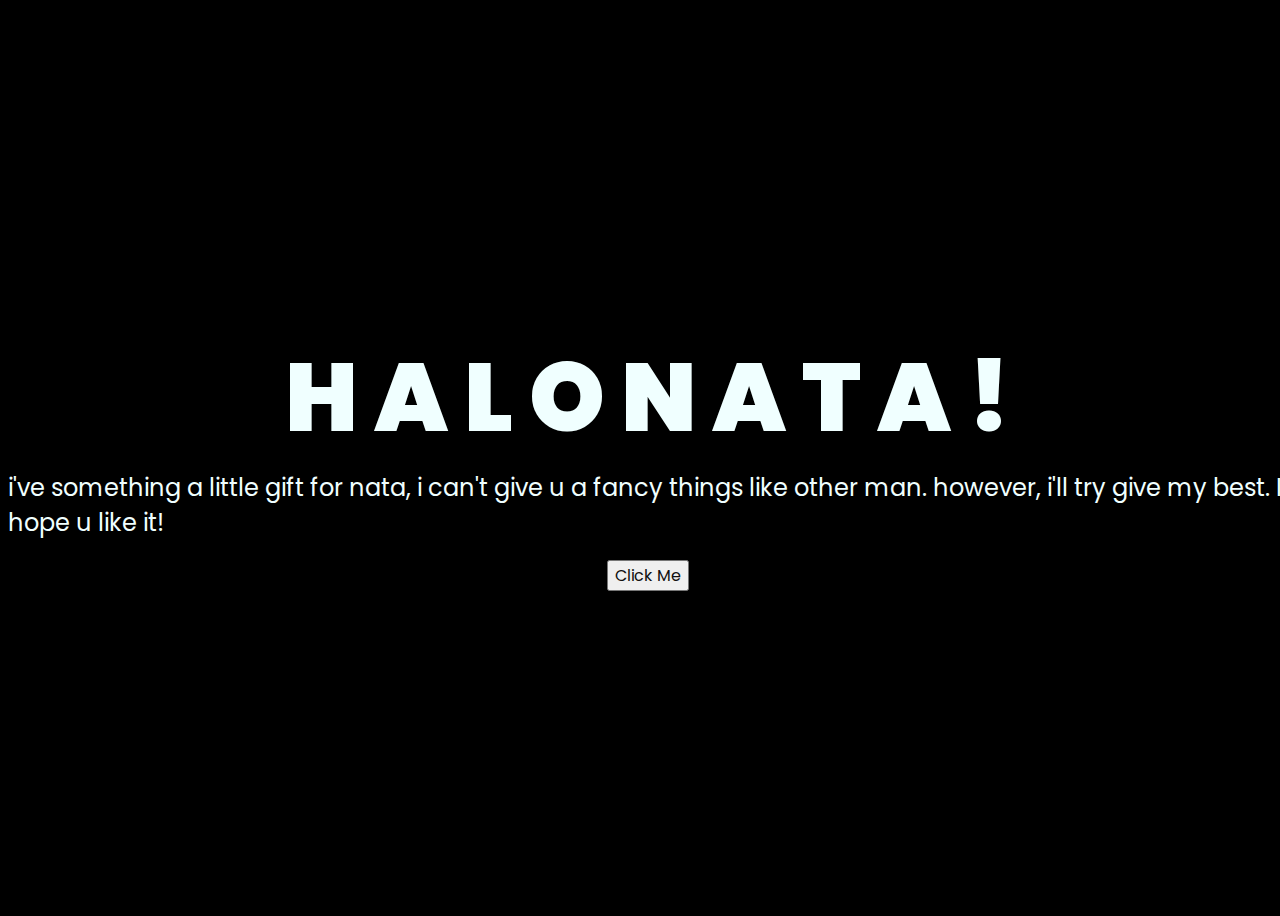
<file: index.html>
<!DOCTYPE html>
<html lang="en">
<head>
    <meta charset="UTF-8">
    <meta http-equiv="X-UA-Compatible" content="IE=edge">
    <meta name="viewport" content="width=device-width, initial-scale=1.0">
    <link rel="stylesheet" href="css/style.css">
    <link rel="icon" href="img/flowers.png" type="image/x-icon">
    <title>Flowers</title>
</head>
<body>
    <div class="greetings">
    <!-- silahkan menambah kata sesuai keinginan dengan <span>text...</span -->
        <span>H</span>
        <span>A</span>
        <span>L</span>
        <span>O</span>
        <span> </span>
        <span>N</span>
        <span>A</span>
        <span>T</span>
        <span>A</span>
        <span>!</span>
    </div>
    <div class="description">
        <span>i've something a little gift for nata, i can't give u a fancy things like other man. however, i'll try give my best. I hope u like it! </span>
    </div>
    <div class="button">
        <button>
            <a href="flower.html">Click Me</a>
        </button>
        
    </div>
</body>
</html>
</file>
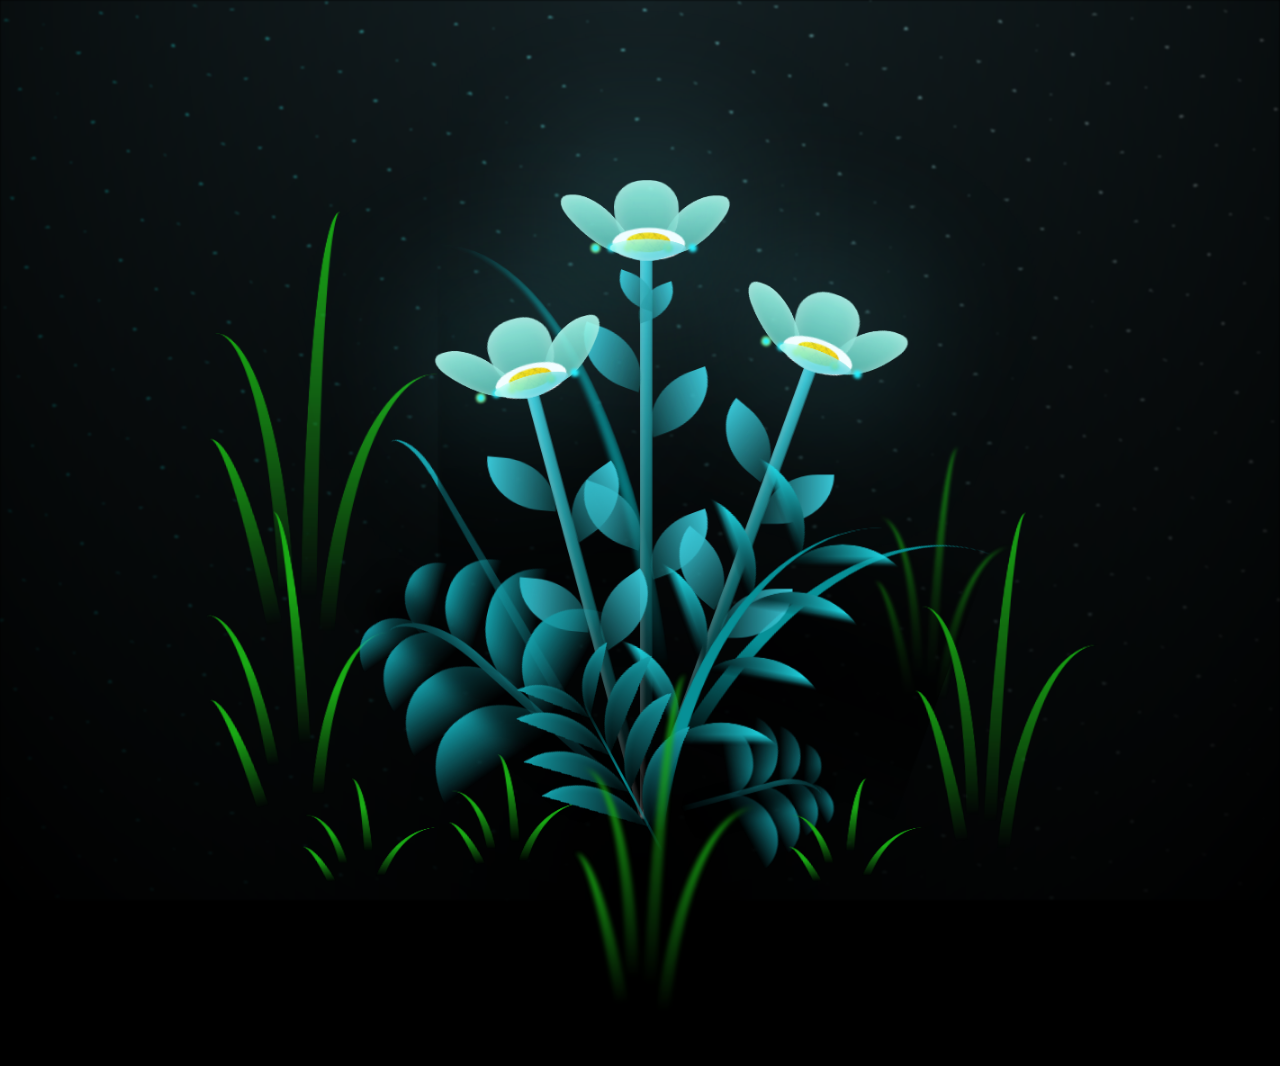
<file: flower.html>
<!DOCTYPE html>
<html lang="en">
<head>
    <meta charset="UTF-8">
    <meta http-equiv="X-UA-Compatible" content="IE=edge">
    <meta name="viewport" content="width=device-width, initial-scale=1.0">
    <link rel="stylesheet" href="css/main.css">
    <link rel="icon" href="img/flowers.png" type="image/x-icon">
    <title>flowers</title>
</head>
<body class="container" stye="background" url:(black.jpg); background-size : fixed;>
  <!-- Pembuat code: https://codepen.io/mdusmanansari/pen/BamepLe -->
   <div>
    <audio autoplay>
        <source src="love.mp3" type="audio/mp3"
            </audio>
    </div>
    <div class="night"></div>
    <div class="flowers">
      <div class="flower flower--1">
        <div class="flower__leafs flower__leafs--1">
          <div class="flower__leaf flower__leaf--1"></div>
          <div class="flower__leaf flower__leaf--2"></div>
          <div class="flower__leaf flower__leaf--3"></div>
          <div class="flower__leaf flower__leaf--4"></div>
          <div class="flower__white-circle"></div>
  
          <div class="flower__light flower__light--1"></div>
          <div class="flower__light flower__light--2"></div>
          <div class="flower__light flower__light--3"></div>
          <div class="flower__light flower__light--4"></div>
          <div class="flower__light flower__light--5"></div>
          <div class="flower__light flower__light--6"></div>
          <div class="flower__light flower__light--7"></div>
          <div class="flower__light flower__light--8"></div>
  
        </div>
        <div class="flower__line">
          <div class="flower__line__leaf flower__line__leaf--1"></div>
          <div class="flower__line__leaf flower__line__leaf--2"></div>
          <div class="flower__line__leaf flower__line__leaf--3"></div>
          <div class="flower__line__leaf flower__line__leaf--4"></div>
          <div class="flower__line__leaf flower__line__leaf--5"></div>
          <div class="flower__line__leaf flower__line__leaf--6"></div>
        </div>
      </div>
  
      <div class="flower flower--2">
        <div class="flower__leafs flower__leafs--2">
          <div class="flower__leaf flower__leaf--1"></div>
          <div class="flower__leaf flower__leaf--2"></div>
          <div class="flower__leaf flower__leaf--3"></div>
          <div class="flower__leaf flower__leaf--4"></div>
          <div class="flower__white-circle"></div>
  
          <div class="flower__light flower__light--1"></div>
          <div class="flower__light flower__light--2"></div>
          <div class="flower__light flower__light--3"></div>
          <div class="flower__light flower__light--4"></div>
          <div class="flower__light flower__light--5"></div>
          <div class="flower__light flower__light--6"></div>
          <div class="flower__light flower__light--7"></div>
          <div class="flower__light flower__light--8"></div>
  
        </div>
        <div class="flower__line">
          <div class="flower__line__leaf flower__line__leaf--1"></div>
          <div class="flower__line__leaf flower__line__leaf--2"></div>
          <div class="flower__line__leaf flower__line__leaf--3"></div>
          <div class="flower__line__leaf flower__line__leaf--4"></div>
        </div>
      </div>
  
      <div class="flower flower--3">
        <div class="flower__leafs flower__leafs--3">
          <div class="flower__leaf flower__leaf--1"></div>
          <div class="flower__leaf flower__leaf--2"></div>
          <div class="flower__leaf flower__leaf--3"></div>
          <div class="flower__leaf flower__leaf--4"></div>
          <div class="flower__white-circle"></div>
  
          <div class="flower__light flower__light--1"></div>
          <div class="flower__light flower__light--2"></div>
          <div class="flower__light flower__light--3"></div>
          <div class="flower__light flower__light--4"></div>
          <div class="flower__light flower__light--5"></div>
          <div class="flower__light flower__light--6"></div>
          <div class="flower__light flower__light--7"></div>
          <div class="flower__light flower__light--8"></div>
  
        </div>
        <div class="flower__line">
          <div class="flower__line__leaf flower__line__leaf--1"></div>
          <div class="flower__line__leaf flower__line__leaf--2"></div>
          <div class="flower__line__leaf flower__line__leaf--3"></div>
          <div class="flower__line__leaf flower__line__leaf--4"></div>
        </div>
      </div>
  
      <div class="grow-ans" style="--d:1.2s">
        <div class="flower__g-long">
          <div class="flower__g-long__top"></div>
          <div class="flower__g-long__bottom"></div>
        </div>
      </div>
  
      <div class="growing-grass">
        <div class="flower__grass flower__grass--1">
          <div class="flower__grass--top"></div>
          <div class="flower__grass--bottom"></div>
          <div class="flower__grass__leaf flower__grass__leaf--1"></div>
          <div class="flower__grass__leaf flower__grass__leaf--2"></div>
          <div class="flower__grass__leaf flower__grass__leaf--3"></div>
          <div class="flower__grass__leaf flower__grass__leaf--4"></div>
          <div class="flower__grass__leaf flower__grass__leaf--5"></div>
          <div class="flower__grass__leaf flower__grass__leaf--6"></div>
          <div class="flower__grass__leaf flower__grass__leaf--7"></div>
          <div class="flower__grass__leaf flower__grass__leaf--8"></div>
          <div class="flower__grass__overlay"></div>
        </div>
      </div>
  
      <div class="growing-grass">
        <div class="flower__grass flower__grass--2">
          <div class="flower__grass--top"></div>
          <div class="flower__grass--bottom"></div>
          <div class="flower__grass__leaf flower__grass__leaf--1"></div>
          <div class="flower__grass__leaf flower__grass__leaf--2"></div>
          <div class="flower__grass__leaf flower__grass__leaf--3"></div>
          <div class="flower__grass__leaf flower__grass__leaf--4"></div>
          <div class="flower__grass__leaf flower__grass__leaf--5"></div>
          <div class="flower__grass__leaf flower__grass__leaf--6"></div>
          <div class="flower__grass__leaf flower__grass__leaf--7"></div>
          <div class="flower__grass__leaf flower__grass__leaf--8"></div>
          <div class="flower__grass__overlay"></div>
        </div>
      </div>
  
      <div class="grow-ans" style="--d:2.4s">
        <div class="flower__g-right flower__g-right--1">
          <div class="leaf"></div>
        </div>
      </div>
  
      <div class="grow-ans" style="--d:2.8s">
        <div class="flower__g-right flower__g-right--2">
          <div class="leaf"></div>
        </div>
      </div>
  
      <div class="grow-ans" style="--d:2.8s">
        <div class="flower__g-front">
          <div class="flower__g-front__leaf-wrapper flower__g-front__leaf-wrapper--1">
            <div class="flower__g-front__leaf"></div>
          </div>
          <div class="flower__g-front__leaf-wrapper flower__g-front__leaf-wrapper--2">
            <div class="flower__g-front__leaf"></div>
          </div>
          <div class="flower__g-front__leaf-wrapper flower__g-front__leaf-wrapper--3">
            <div class="flower__g-front__leaf"></div>
          </div>
          <div class="flower__g-front__leaf-wrapper flower__g-front__leaf-wrapper--4">
            <div class="flower__g-front__leaf"></div>
          </div>
          <div class="flower__g-front__leaf-wrapper flower__g-front__leaf-wrapper--5">
            <div class="flower__g-front__leaf"></div>
          </div>
          <div class="flower__g-front__leaf-wrapper flower__g-front__leaf-wrapper--6">
            <div class="flower__g-front__leaf"></div>
          </div>
          <div class="flower__g-front__leaf-wrapper flower__g-front__leaf-wrapper--7">
            <div class="flower__g-front__leaf"></div>
          </div>
          <div class="flower__g-front__leaf-wrapper flower__g-front__leaf-wrapper--8">
            <div class="flower__g-front__leaf"></div>
          </div>
          <div class="flower__g-front__line"></div>
        </div>
      </div>
  
      <div class="grow-ans" style="--d:3.2s">
        <div class="flower__g-fr">
          <div class="leaf"></div>
          <div class="flower__g-fr__leaf flower__g-fr__leaf--1"></div>
          <div class="flower__g-fr__leaf flower__g-fr__leaf--2"></div>
          <div class="flower__g-fr__leaf flower__g-fr__leaf--3"></div>
          <div class="flower__g-fr__leaf flower__g-fr__leaf--4"></div>
          <div class="flower__g-fr__leaf flower__g-fr__leaf--5"></div>
          <div class="flower__g-fr__leaf flower__g-fr__leaf--6"></div>
          <div class="flower__g-fr__leaf flower__g-fr__leaf--7"></div>
          <div class="flower__g-fr__leaf flower__g-fr__leaf--8"></div>
        </div>
      </div>
  
      <div class="long-g long-g--0">
        <div class="grow-ans" style="--d:3s">
          <div class="leaf leaf--0"></div>
        </div>
        <div class="grow-ans" style="--d:2.2s">
          <div class="leaf leaf--1"></div>
        </div>
        <div class="grow-ans" style="--d:3.4s">
          <div class="leaf leaf--2"></div>
        </div>
        <div class="grow-ans" style="--d:3.6s">
          <div class="leaf leaf--3"></div>
        </div>
      </div>
  
      <div class="long-g long-g--1">
        <div class="grow-ans" style="--d:3.6s">
          <div class="leaf leaf--0"></div>
        </div>
        <div class="grow-ans" style="--d:3.8s">
          <div class="leaf leaf--1"></div>
        </div>
        <div class="grow-ans" style="--d:4s">
          <div class="leaf leaf--2"></div>
        </div>
        <div class="grow-ans" style="--d:4.2s">
          <div class="leaf leaf--3"></div>
        </div>
      </div>
  
      <div class="long-g long-g--2">
        <div class="grow-ans" style="--d:4s">
          <div class="leaf leaf--0"></div>
        </div>
        <div class="grow-ans" style="--d:4.2s">
          <div class="leaf leaf--1"></div>
        </div>
        <div class="grow-ans" style="--d:4.4s">
          <div class="leaf leaf--2"></div>
        </div>
        <div class="grow-ans" style="--d:4.6s">
          <div class="leaf leaf--3"></div>
        </div>
      </div>
  
      <div class="long-g long-g--3">
        <div class="grow-ans" style="--d:4s">
          <div class="leaf leaf--0"></div>
        </div>
        <div class="grow-ans" style="--d:4.2s">
          <div class="leaf leaf--1"></div>
        </div>
        <div class="grow-ans" style="--d:3s">
          <div class="leaf leaf--2"></div>
        </div>
        <div class="grow-ans" style="--d:3.6s">
          <div class="leaf leaf--3"></div>
        </div>
      </div>
  
      <div class="long-g long-g--4">
        <div class="grow-ans" style="--d:4s">
          <div class="leaf leaf--0"></div>
        </div>
        <div class="grow-ans" style="--d:4.2s">
          <div class="leaf leaf--1"></div>
        </div>
        <div class="grow-ans" style="--d:3s">
          <div class="leaf leaf--2"></div>
        </div>
        <div class="grow-ans" style="--d:3.6s">
          <div class="leaf leaf--3"></div>
        </div>
      </div>
  
      <div class="long-g long-g--5">
        <div class="grow-ans" style="--d:4s">
          <div class="leaf leaf--0"></div>
        </div>
        <div class="grow-ans" style="--d:4.2s">
          <div class="leaf leaf--1"></div>
        </div>
        <div class="grow-ans" style="--d:3s">
          <div class="leaf leaf--2"></div>
        </div>
        <div class="grow-ans" style="--d:3.6s">
          <div class="leaf leaf--3"></div>
        </div>
      </div>
  
      <div class="long-g long-g--6">
        <div class="grow-ans" style="--d:4.2s">
          <div class="leaf leaf--0"></div>
        </div>
        <div class="grow-ans" style="--d:4.4s">
          <div class="leaf leaf--1"></div>
        </div>
        <div class="grow-ans" style="--d:4.6s">
          <div class="leaf leaf--2"></div>
        </div>
        <div class="grow-ans" style="--d:4.8s">
          <div class="leaf leaf--3"></div>
        </div>
      </div>
  
      <div class="long-g long-g--7">
        <div class="grow-ans" style="--d:3s">
          <div class="leaf leaf--0"></div>
        </div>
        <div class="grow-ans" style="--d:3.2s">
          <div class="leaf leaf--1"></div>
        </div>
        <div class="grow-ans" style="--d:3.5s">
          <div class="leaf leaf--2"></div>
        </div>
        <div class="grow-ans" style="--d:3.6s">
          <div class="leaf leaf--3"></div>
        </div>
      </div>
    </div>
    <script src="main.js"></script>
  </body>
</html>
</file>
<file: css/style.css>
@import url('https://fonts.googleapis.com/css2?family=Poppins:ital,wght@0,500;1,900&display=swap');
*{
    font-family: 'Poppins',cursive;
}
body{
    color: azure;
    width: 100%;
    height: 100vh;
    display: flex;
    flex-direction: column;
    align-items: center;
    justify-content: center;
    background-color: black;
}
.greetings{
    font-size: 6rem;
    font-weight: 900;
}
.greetings > span{
    animation: glow 2.5s ease-in-out infinite;
}
@keyframes glow{
    0%, 100%{
        color: #fff;
        text-shadow: 0 0 12px #39c6d6, 0 0 50px #39c6d6, 0 0 100px #39c6d6;
    }
    10%, 90%{
        color: #111;
        text-shadow: none;
    }
}
.greetings > span:nth-child(2){
    animation-delay: 0.2s ;
}
.greetings > span:nth-child(3){
    animation-delay: 0.4s ;
}
.greetings > span:nth-child(4){
    animation-delay: 0.6s;
}
.greetings > span:nth-child(5){
    animation-delay: 0.8s;
}
.greetings > span:nth-child(6){
    animation-delay: 1s ;
}
.greetings > span:nth-child(7){
    animation-delay: 1.2s ;
}
.greetings > span:nth-child(8){
    animation-delay: 1.4s;
}
.greetings > span:nth-child(9){
    animation-delay: 1.8s;
}

.description{
    font-size: 1.5rem;
    margin-bottom: 20px;
}

.button a{
    text-decoration: none;
    font-size: 1rem;
    color: #111;
}

@media screen and (max-width:574px){
    .greetings{
        display: block;
        font-size: 3rem;
        font-weight: 500;
        text-align: center;
    }
    .description{
        font-size: 1rem;
    }
    
    .button a{
        font-size: .5rem;
    }
}
</file>
<file: css/main.css>
*,
*::after,
*::before {
  padding: 0;
  margin: 0;
  box-sizing: border-box;
}

:root {
  --dark-color: #000;
}

body {
  display: flex;
  align-items: flex-end;
  justify-content: center;
  min-height: 100vh;
  background-color: var(--dark-color);
  overflow: hidden;
  perspective: 1000px;
}

.night {
  position: fixed;
  left: 50%;
  top: 0;
  transform: translateX(-50%);
  width: 100%;
  height: 100%;
  filter: blur(0.1vmin);
  background-image: radial-gradient(ellipse at top, transparent 0%, var(--dark-color)), radial-gradient(ellipse at bottom, var(--dark-color), rgba(145, 233, 255, 0.2)), repeating-linear-gradient(220deg, rgb(0, 0, 0) 0px, rgb(0, 0, 0) 19px, transparent 19px, transparent 22px), repeating-linear-gradient(189deg, rgb(0, 0, 0) 0px, rgb(0, 0, 0) 19px, transparent 19px, transparent 22px), repeating-linear-gradient(148deg, rgb(0, 0, 0) 0px, rgb(0, 0, 0) 19px, transparent 19px, transparent 22px), linear-gradient(90deg, rgb(0, 255, 250), rgb(240, 240, 240));
}

.flowers {
  position: relative;
  transform: scale(0.9);
}

.flower {
  position: absolute;
  bottom: 10vmin;
  transform-origin: bottom center;
  z-index: 10;
  --fl-speed: 0.8s;
}
.flower--1 {
  -webkit-animation: moving-flower-1 4s linear infinite;
          animation: moving-flower-1 4s linear infinite;
}
.flower--1 .flower__line {
  height: 70vmin;
  -webkit-animation-delay: 0.3s;
          animation-delay: 0.3s;
}
.flower--1 .flower__line__leaf--1 {
  -webkit-animation: blooming-leaf-right var(--fl-speed) 1.6s backwards;
          animation: blooming-leaf-right var(--fl-speed) 1.6s backwards;
}
.flower--1 .flower__line__leaf--2 {
  -webkit-animation: blooming-leaf-right var(--fl-speed) 1.4s backwards;
          animation: blooming-leaf-right var(--fl-speed) 1.4s backwards;
}
.flower--1 .flower__line__leaf--3 {
  -webkit-animation: blooming-leaf-left var(--fl-speed) 1.2s backwards;
          animation: blooming-leaf-left var(--fl-speed) 1.2s backwards;
}
.flower--1 .flower__line__leaf--4 {
  -webkit-animation: blooming-leaf-left var(--fl-speed) 1s backwards;
          animation: blooming-leaf-left var(--fl-speed) 1s backwards;
}
.flower--1 .flower__line__leaf--5 {
  -webkit-animation: blooming-leaf-right var(--fl-speed) 1.8s backwards;
          animation: blooming-leaf-right var(--fl-speed) 1.8s backwards;
}
.flower--1 .flower__line__leaf--6 {
  -webkit-animation: blooming-leaf-left var(--fl-speed) 2s backwards;
          animation: blooming-leaf-left var(--fl-speed) 2s backwards;
}
.flower--2 {
  left: 50%;
  transform: rotate(20deg);
  -webkit-animation: moving-flower-2 4s linear infinite;
          animation: moving-flower-2 4s linear infinite;
}
.flower--2 .flower__line {
  height: 60vmin;
  -webkit-animation-delay: 0.6s;
          animation-delay: 0.6s;
}
.flower--2 .flower__line__leaf--1 {
  -webkit-animation: blooming-leaf-right var(--fl-speed) 1.9s backwards;
          animation: blooming-leaf-right var(--fl-speed) 1.9s backwards;
}
.flower--2 .flower__line__leaf--2 {
  -webkit-animation: blooming-leaf-right var(--fl-speed) 1.7s backwards;
          animation: blooming-leaf-right var(--fl-speed) 1.7s backwards;
}
.flower--2 .flower__line__leaf--3 {
  -webkit-animation: blooming-leaf-left var(--fl-speed) 1.5s backwards;
          animation: blooming-leaf-left var(--fl-speed) 1.5s backwards;
}
.flower--2 .flower__line__leaf--4 {
  -webkit-animation: blooming-leaf-left var(--fl-speed) 1.3s backwards;
          animation: blooming-leaf-left var(--fl-speed) 1.3s backwards;
}
.flower--3 {
  left: 50%;
  transform: rotate(-15deg);
  -webkit-animation: moving-flower-3 4s linear infinite;
          animation: moving-flower-3 4s linear infinite;
}
.flower--3 .flower__line {
  -webkit-animation-delay: 0.9s;
          animation-delay: 0.9s;
}
.flower--3 .flower__line__leaf--1 {
  -webkit-animation: blooming-leaf-right var(--fl-speed) 2.5s backwards;
          animation: blooming-leaf-right var(--fl-speed) 2.5s backwards;
}
.flower--3 .flower__line__leaf--2 {
  -webkit-animation: blooming-leaf-right var(--fl-speed) 2.3s backwards;
          animation: blooming-leaf-right var(--fl-speed) 2.3s backwards;
}
.flower--3 .flower__line__leaf--3 {
  -webkit-animation: blooming-leaf-left var(--fl-speed) 2.1s backwards;
          animation: blooming-leaf-left var(--fl-speed) 2.1s backwards;
}
.flower--3 .flower__line__leaf--4 {
  -webkit-animation: blooming-leaf-left var(--fl-speed) 1.9s backwards;
          animation: blooming-leaf-left var(--fl-speed) 1.9s backwards;
}
.flower__leafs {
  position: relative;
  -webkit-animation: blooming-flower 2s backwards;
          animation: blooming-flower 2s backwards;
}
.flower__leafs--1 {
  -webkit-animation-delay: 1.1s;
          animation-delay: 1.1s;
}
.flower__leafs--2 {
  -webkit-animation-delay: 1.4s;
          animation-delay: 1.4s;
}
.flower__leafs--3 {
  -webkit-animation-delay: 1.7s;
          animation-delay: 1.7s;
}
.flower__leafs::after {
  content: "";
  position: absolute;
  left: 0;
  top: 0;
  transform: translate(-50%, -100%);
  width: 8vmin;
  height: 8vmin;
  background-color: #6bf0ff;
  filter: blur(10vmin);
}
.flower__leaf {
  position: absolute;
  bottom: 0;
  left: 50%;
  width: 8vmin;
  height: 11vmin;
  border-radius: 51% 49% 47% 53%/44% 45% 55% 69%;
  background-color: #a7ffee;
  background-image: linear-gradient(to top, #54b8aa, #a7ffee);
  transform-origin: bottom center;
  opacity: 0.9;
  box-shadow: inset 0 0 2vmin rgba(255, 255, 255, 0.5);
}
.flower__leaf--1 {
  transform: translate(-10%, 1%) rotateY(40deg) rotateX(-50deg);
}
.flower__leaf--2 {
  transform: translate(-50%, -4%) rotateX(40deg);
}
.flower__leaf--3 {
  transform: translate(-90%, 0%) rotateY(45deg) rotateX(50deg);
}
.flower__leaf--4 {
  width: 8vmin;
  height: 8vmin;
  transform-origin: bottom left;
  border-radius: 4vmin 10vmin 4vmin 4vmin;
  transform: translate(0%, 18%) rotateX(70deg) rotate(-43deg);
  background-image: linear-gradient(to top, #39c6d6, #a7ffee);
  z-index: 1;
  opacity: 0.8;
}
.flower__white-circle {
  position: absolute;
  left: -3.5vmin;
  top: -3vmin;
  width: 9vmin;
  height: 4vmin;
  border-radius: 50%;
  background-color: #fff;
}
.flower__white-circle::after {
  content: "";
  position: absolute;
  left: 50%;
  top: 45%;
  transform: translate(-50%, -50%);
  width: 60%;
  height: 60%;
  border-radius: inherit;
  background-image: repeating-linear-gradient(135deg, rgba(0, 0, 0, 0.03) 0px, rgba(0, 0, 0, 0.03) 1px, transparent 1px, transparent 12px), repeating-linear-gradient(45deg, rgba(0, 0, 0, 0.03) 0px, rgba(0, 0, 0, 0.03) 1px, transparent 1px, transparent 12px), repeating-linear-gradient(67.5deg, rgba(0, 0, 0, 0.03) 0px, rgba(0, 0, 0, 0.03) 1px, transparent 1px, transparent 12px), repeating-linear-gradient(135deg, rgba(0, 0, 0, 0.03) 0px, rgba(0, 0, 0, 0.03) 1px, transparent 1px, transparent 12px), repeating-linear-gradient(45deg, rgba(0, 0, 0, 0.03) 0px, rgba(0, 0, 0, 0.03) 1px, transparent 1px, transparent 12px), repeating-linear-gradient(112.5deg, rgba(0, 0, 0, 0.03) 0px, rgba(0, 0, 0, 0.03) 1px, transparent 1px, transparent 12px), repeating-linear-gradient(112.5deg, rgba(0, 0, 0, 0.03) 0px, rgba(0, 0, 0, 0.03) 1px, transparent 1px, transparent 12px), repeating-linear-gradient(45deg, rgba(0, 0, 0, 0.03) 0px, rgba(0, 0, 0, 0.03) 1px, transparent 1px, transparent 12px), repeating-linear-gradient(22.5deg, rgba(0, 0, 0, 0.03) 0px, rgba(0, 0, 0, 0.03) 1px, transparent 1px, transparent 12px), repeating-linear-gradient(45deg, rgba(0, 0, 0, 0.03) 0px, rgba(0, 0, 0, 0.03) 1px, transparent 1px, transparent 12px), repeating-linear-gradient(22.5deg, rgba(0, 0, 0, 0.03) 0px, rgba(0, 0, 0, 0.03) 1px, transparent 1px, transparent 12px), repeating-linear-gradient(135deg, rgba(0, 0, 0, 0.03) 0px, rgba(0, 0, 0, 0.03) 1px, transparent 1px, transparent 12px), repeating-linear-gradient(157.5deg, rgba(0, 0, 0, 0.03) 0px, rgba(0, 0, 0, 0.03) 1px, transparent 1px, transparent 12px), repeating-linear-gradient(67.5deg, rgba(0, 0, 0, 0.03) 0px, rgba(0, 0, 0, 0.03) 1px, transparent 1px, transparent 12px), repeating-linear-gradient(67.5deg, rgba(0, 0, 0, 0.03) 0px, rgba(0, 0, 0, 0.03) 1px, transparent 1px, transparent 12px), linear-gradient(90deg, rgb(255, 235, 18), rgb(255, 206, 0));
}
.flower__line {
  height: 55vmin;
  width: 1.5vmin;
  background-image: linear-gradient(to left, rgba(0, 0, 0, 0.2), transparent, rgba(255, 255, 255, 0.2)), linear-gradient(to top, transparent 10%, #14757a, #39c6d6);
  box-shadow: inset 0 0 2px rgba(0, 0, 0, 0.5);
  -webkit-animation: grow-flower-tree 4s backwards;
          animation: grow-flower-tree 4s backwards;
}
.flower__line__leaf {
  --w: 7vmin;
  --h: calc(var(--w) + 2vmin);
  position: absolute;
  top: 20%;
  left: 90%;
  width: var(--w);
  height: var(--h);
  border-top-right-radius: var(--h);
  border-bottom-left-radius: var(--h);
  background-image: linear-gradient(to top, rgba(20, 117, 122, 0.4), #39c6d6);
}
.flower__line__leaf--1 {
  transform: rotate(70deg) rotateY(30deg);
}
.flower__line__leaf--2 {
  top: 45%;
  transform: rotate(70deg) rotateY(30deg);
}
.flower__line__leaf--3, .flower__line__leaf--4, .flower__line__leaf--6 {
  border-top-right-radius: 0;
  border-bottom-left-radius: 0;
  border-top-left-radius: var(--h);
  border-bottom-right-radius: var(--h);
  left: -460%;
  top: 12%;
  transform: rotate(-70deg) rotateY(30deg);
}
.flower__line__leaf--4 {
  top: 40%;
}
.flower__line__leaf--5 {
  top: 0;
  transform-origin: left;
  transform: rotate(70deg) rotateY(30deg) scale(0.6);
}
.flower__line__leaf--6 {
  top: -2%;
  left: -450%;
  transform-origin: right;
  transform: rotate(-70deg) rotateY(30deg) scale(0.6);
}
.flower__light {
  position: absolute;
  bottom: 0vmin;
  width: 1vmin;
  height: 1vmin;
  background-color: rgb(255, 251, 0);
  border-radius: 50%;
  filter: blur(0.2vmin);
  -webkit-animation: light-ans 4s linear infinite backwards;
          animation: light-ans 4s linear infinite backwards;
}
.flower__light:nth-child(odd) {
  background-color: #23f0ff;
}
.flower__light--1 {
  left: -2vmin;
  -webkit-animation-delay: 1s;
          animation-delay: 1s;
}
.flower__light--2 {
  left: 3vmin;
  -webkit-animation-delay: 0.5s;
          animation-delay: 0.5s;
}
.flower__light--3 {
  left: -6vmin;
  -webkit-animation-delay: 0.3s;
          animation-delay: 0.3s;
}
.flower__light--4 {
  left: 6vmin;
  -webkit-animation-delay: 0.9s;
          animation-delay: 0.9s;
}
.flower__light--5 {
  left: -1vmin;
  -webkit-animation-delay: 1.5s;
          animation-delay: 1.5s;
}
.flower__light--6 {
  left: -4vmin;
  -webkit-animation-delay: 3s;
          animation-delay: 3s;
}
.flower__light--7 {
  left: 3vmin;
  -webkit-animation-delay: 2s;
          animation-delay: 2s;
}
.flower__light--8 {
  left: -6vmin;
  -webkit-animation-delay: 3.5s;
          animation-delay: 3.5s;
}
.flower__grass {
  --c: #159faa;
  --line-w: 1.5vmin;
  position: absolute;
  bottom: 12vmin;
  left: -7vmin;
  display: flex;
  flex-direction: column;
  align-items: flex-end;
  z-index: 20;
  transform-origin: bottom center;
  transform: rotate(-48deg) rotateY(40deg);
}
.flower__grass--1 {
  -webkit-animation: moving-grass 2s linear infinite;
          animation: moving-grass 2s linear infinite;
}
.flower__grass--2 {
  left: 2vmin;
  bottom: 10vmin;
  transform: scale(0.5) rotate(75deg) rotateX(10deg) rotateY(-200deg);
  opacity: 0.8;
  z-index: 0;
  -webkit-animation: moving-grass--2 1.5s linear infinite;
          animation: moving-grass--2 1.5s linear infinite;
}
.flower__grass--top {
  width: 7vmin;
  height: 10vmin;
  border-top-right-radius: 100%;
  border-right: var(--line-w) solid var(--c);
  transform-origin: bottom center;
  transform: rotate(-2deg);
}
.flower__grass--bottom {
  margin-top: -2px;
  width: var(--line-w);
  height: 25vmin;
  background-image: linear-gradient(to top, transparent, var(--c));
}
.flower__grass__leaf {
  --size: 10vmin;
  position: absolute;
  width: calc(var(--size) * 2.1);
  height: var(--size);
  border-top-left-radius: var(--size);
  border-top-right-radius: var(--size);
  background-image: linear-gradient(to top, transparent, transparent 30%, var(--c));
  z-index: 100;
}
.flower__grass__leaf--1 {
  top: -6%;
  left: 30%;
  --size: 6vmin;
  transform: rotate(-20deg);
  -webkit-animation: growing-grass-ans--1 2s 2.6s backwards;
          animation: growing-grass-ans--1 2s 2.6s backwards;
}
@-webkit-keyframes growing-grass-ans--1 {
  0% {
    transform-origin: bottom left;
    transform: rotate(-20deg) scale(0);
  }
}
@keyframes growing-grass-ans--1 {
  0% {
    transform-origin: bottom left;
    transform: rotate(-20deg) scale(0);
  }
}
.flower__grass__leaf--2 {
  top: -5%;
  left: -110%;
  --size: 6vmin;
  transform: rotate(10deg);
  -webkit-animation: growing-grass-ans--2 2s 2.4s linear backwards;
          animation: growing-grass-ans--2 2s 2.4s linear backwards;
}
@-webkit-keyframes growing-grass-ans--2 {
  0% {
    transform-origin: bottom right;
    transform: rotate(10deg) scale(0);
  }
}
@keyframes growing-grass-ans--2 {
  0% {
    transform-origin: bottom right;
    transform: rotate(10deg) scale(0);
  }
}
.flower__grass__leaf--3 {
  top: 5%;
  left: 60%;
  --size: 8vmin;
  transform: rotate(-18deg) rotateX(-20deg);
  -webkit-animation: growing-grass-ans--3 2s 2.2s linear backwards;
          animation: growing-grass-ans--3 2s 2.2s linear backwards;
}
@-webkit-keyframes growing-grass-ans--3 {
  0% {
    transform-origin: bottom left;
    transform: rotate(-18deg) rotateX(-20deg) scale(0);
  }
}
@keyframes growing-grass-ans--3 {
  0% {
    transform-origin: bottom left;
    transform: rotate(-18deg) rotateX(-20deg) scale(0);
  }
}
.flower__grass__leaf--4 {
  top: 6%;
  left: -135%;
  --size: 8vmin;
  transform: rotate(2deg);
  -webkit-animation: growing-grass-ans--4 2s 2s linear backwards;
          animation: growing-grass-ans--4 2s 2s linear backwards;
}
@-webkit-keyframes growing-grass-ans--4 {
  0% {
    transform-origin: bottom right;
    transform: rotate(2deg) scale(0);
  }
}
@keyframes growing-grass-ans--4 {
  0% {
    transform-origin: bottom right;
    transform: rotate(2deg) scale(0);
  }
}
.flower__grass__leaf--5 {
  top: 20%;
  left: 60%;
  --size: 10vmin;
  transform: rotate(-24deg) rotateX(-20deg);
  -webkit-animation: growing-grass-ans--5 2s 1.8s linear backwards;
          animation: growing-grass-ans--5 2s 1.8s linear backwards;
}
@-webkit-keyframes growing-grass-ans--5 {
  0% {
    transform-origin: bottom left;
    transform: rotate(-24deg) rotateX(-20deg) scale(0);
  }
}
@keyframes growing-grass-ans--5 {
  0% {
    transform-origin: bottom left;
    transform: rotate(-24deg) rotateX(-20deg) scale(0);
  }
}
.flower__grass__leaf--6 {
  top: 22%;
  left: -180%;
  --size: 10vmin;
  transform: rotate(10deg);
  -webkit-animation: growing-grass-ans--6 2s 1.6s linear backwards;
          animation: growing-grass-ans--6 2s 1.6s linear backwards;
}
@-webkit-keyframes growing-grass-ans--6 {
  0% {
    transform-origin: bottom right;
    transform: rotate(10deg) scale(0);
  }
}
@keyframes growing-grass-ans--6 {
  0% {
    transform-origin: bottom right;
    transform: rotate(10deg) scale(0);
  }
}
.flower__grass__leaf--7 {
  top: 39%;
  left: 70%;
  --size: 10vmin;
  transform: rotate(-10deg);
  -webkit-animation: growing-grass-ans--7 2s 1.4s linear backwards;
          animation: growing-grass-ans--7 2s 1.4s linear backwards;
}
@-webkit-keyframes growing-grass-ans--7 {
  0% {
    transform-origin: bottom left;
    transform: rotate(-10deg) scale(0);
  }
}
@keyframes growing-grass-ans--7 {
  0% {
    transform-origin: bottom left;
    transform: rotate(-10deg) scale(0);
  }
}
.flower__grass__leaf--8 {
  top: 40%;
  left: -215%;
  --size: 11vmin;
  transform: rotate(10deg);
  -webkit-animation: growing-grass-ans--8 2s 1.2s linear backwards;
          animation: growing-grass-ans--8 2s 1.2s linear backwards;
}
@-webkit-keyframes growing-grass-ans--8 {
  0% {
    transform-origin: bottom right;
    transform: rotate(10deg) scale(0);
  }
}
@keyframes growing-grass-ans--8 {
  0% {
    transform-origin: bottom right;
    transform: rotate(10deg) scale(0);
  }
}
.flower__grass__overlay {
  position: absolute;
  top: -10%;
  right: 0%;
  width: 100%;
  height: 100%;
  background-color: rgba(0, 0, 0, 0.6);
  filter: blur(1.5vmin);
  z-index: 100;
}
.flower__g-long {
  --w: 2vmin;
  --h: 6vmin;
  --c: #159faa;
  position: absolute;
  bottom: 10vmin;
  left: -3vmin;
  transform-origin: bottom center;
  transform: rotate(-30deg) rotateY(-20deg);
  display: flex;
  flex-direction: column;
  align-items: flex-end;
  -webkit-animation: flower-g-long-ans 3s linear infinite;
          animation: flower-g-long-ans 3s linear infinite;
}
@-webkit-keyframes flower-g-long-ans {
  0%, 100% {
    transform: rotate(-30deg) rotateY(-20deg);
  }
  50% {
    transform: rotate(-32deg) rotateY(-20deg);
  }
}
@keyframes flower-g-long-ans {
  0%, 100% {
    transform: rotate(-30deg) rotateY(-20deg);
  }
  50% {
    transform: rotate(-32deg) rotateY(-20deg);
  }
}
.flower__g-long__top {
  top: calc(var(--h) * -1);
  width: calc(var(--w) + 1vmin);
  height: var(--h);
  border-top-right-radius: 100%;
  border-right: 0.7vmin solid var(--c);
  transform: translate(-0.7vmin, 1vmin);
}
.flower__g-long__bottom {
  width: var(--w);
  height: 50vmin;
  transform-origin: bottom center;
  background-image: linear-gradient(to top, transparent 30%, var(--c));
  box-shadow: inset 0 0 2px rgba(0, 0, 0, 0.5);
  -webkit-clip-path: polygon(35% 0, 65% 1%, 100% 100%, 0% 100%);
          clip-path: polygon(35% 0, 65% 1%, 100% 100%, 0% 100%);
}
.flower__g-right {
  position: absolute;
  bottom: 6vmin;
  left: -2vmin;
  transform-origin: bottom left;
  transform: rotate(20deg);
}
.flower__g-right .leaf {
  width: 30vmin;
  height: 50vmin;
  border-top-left-radius: 100%;
  border-left: 2vmin solid #079097;
  background-image: linear-gradient(to bottom, transparent, var(--dark-color) 60%);
  -webkit-mask-image: linear-gradient(to top, transparent 30%, #079097 60%);
}
.flower__g-right--1 {
  -webkit-animation: flower-g-right-ans 2.5s linear infinite;
          animation: flower-g-right-ans 2.5s linear infinite;
}
.flower__g-right--2 {
  left: 5vmin;
  transform: rotateY(-180deg);
  -webkit-animation: flower-g-right-ans--2 3s linear infinite;
          animation: flower-g-right-ans--2 3s linear infinite;
}
.flower__g-right--2 .leaf {
  height: 75vmin;
  filter: blur(0.3vmin);
  opacity: 0.8;
}
@-webkit-keyframes flower-g-right-ans {
  0%, 100% {
    transform: rotate(20deg);
  }
  50% {
    transform: rotate(24deg) rotateX(-20deg);
  }
}
@keyframes flower-g-right-ans {
  0%, 100% {
    transform: rotate(20deg);
  }
  50% {
    transform: rotate(24deg) rotateX(-20deg);
  }
}
@-webkit-keyframes flower-g-right-ans--2 {
  0%, 100% {
    transform: rotateY(-180deg) rotate(0deg) rotateX(-20deg);
  }
  50% {
    transform: rotateY(-180deg) rotate(6deg) rotateX(-20deg);
  }
}
@keyframes flower-g-right-ans--2 {
  0%, 100% {
    transform: rotateY(-180deg) rotate(0deg) rotateX(-20deg);
  }
  50% {
    transform: rotateY(-180deg) rotate(6deg) rotateX(-20deg);
  }
}
.flower__g-front {
  position: absolute;
  bottom: 6vmin;
  left: 2.5vmin;
  z-index: 100;
  transform-origin: bottom center;
  transform: rotate(-28deg) rotateY(30deg) scale(1.04);
  -webkit-animation: flower__g-front-ans 2s linear infinite;
          animation: flower__g-front-ans 2s linear infinite;
}
@-webkit-keyframes flower__g-front-ans {
  0%, 100% {
    transform: rotate(-28deg) rotateY(30deg) scale(1.04);
  }
  50% {
    transform: rotate(-35deg) rotateY(40deg) scale(1.04);
  }
}
@keyframes flower__g-front-ans {
  0%, 100% {
    transform: rotate(-28deg) rotateY(30deg) scale(1.04);
  }
  50% {
    transform: rotate(-35deg) rotateY(40deg) scale(1.04);
  }
}
.flower__g-front__line {
  width: 0.3vmin;
  height: 20vmin;
  background-image: linear-gradient(to top, transparent, #079097, transparent 100%);
  position: relative;
}
.flower__g-front__leaf-wrapper {
  position: absolute;
  top: 0;
  left: 0;
  transform-origin: bottom left;
  transform: rotate(10deg);
}
.flower__g-front__leaf-wrapper:nth-child(even) {
  left: 0vmin;
  transform: rotateY(-180deg) rotate(5deg);
  -webkit-animation: flower__g-front__leaf-left-ans 1s ease-in backwards;
          animation: flower__g-front__leaf-left-ans 1s ease-in backwards;
}
.flower__g-front__leaf-wrapper:nth-child(odd) {
  -webkit-animation: flower__g-front__leaf-ans 1s ease-in backwards;
          animation: flower__g-front__leaf-ans 1s ease-in backwards;
}
.flower__g-front__leaf-wrapper--1 {
  top: -8vmin;
  transform: scale(0.7);
  -webkit-animation: flower__g-front__leaf-ans 1s 5.5s ease-in backwards !important;
          animation: flower__g-front__leaf-ans 1s 5.5s ease-in backwards !important;
}
.flower__g-front__leaf-wrapper--2 {
  top: -8vmin;
  transform: rotateY(-180deg) scale(0.7) !important;
  -webkit-animation: flower__g-front__leaf-left-ans-2 1s 4.6s ease-in backwards !important;
          animation: flower__g-front__leaf-left-ans-2 1s 4.6s ease-in backwards !important;
}
.flower__g-front__leaf-wrapper--3 {
  top: -3vmin;
  -webkit-animation: flower__g-front__leaf-ans 1s 4.6s ease-in backwards;
          animation: flower__g-front__leaf-ans 1s 4.6s ease-in backwards;
}
.flower__g-front__leaf-wrapper--4 {
  top: -3vmin;
  transform: rotateY(-180deg) scale(0.9) !important;
  -webkit-animation: flower__g-front__leaf-left-ans-2 1s 4.6s ease-in backwards !important;
          animation: flower__g-front__leaf-left-ans-2 1s 4.6s ease-in backwards !important;
}
@-webkit-keyframes flower__g-front__leaf-left-ans-2 {
  0% {
    transform: rotateY(-180deg) scale(0);
  }
}
@keyframes flower__g-front__leaf-left-ans-2 {
  0% {
    transform: rotateY(-180deg) scale(0);
  }
}
.flower__g-front__leaf-wrapper--5, .flower__g-front__leaf-wrapper--6 {
  top: 2vmin;
}
.flower__g-front__leaf-wrapper--7, .flower__g-front__leaf-wrapper--8 {
  top: 6.5vmin;
}
.flower__g-front__leaf-wrapper--2 {
  -webkit-animation-delay: 5.2s !important;
          animation-delay: 5.2s !important;
}
.flower__g-front__leaf-wrapper--3 {
  -webkit-animation-delay: 4.9s !important;
          animation-delay: 4.9s !important;
}
.flower__g-front__leaf-wrapper--5 {
  -webkit-animation-delay: 4.3s !important;
          animation-delay: 4.3s !important;
}
.flower__g-front__leaf-wrapper--6 {
  -webkit-animation-delay: 4.1s !important;
          animation-delay: 4.1s !important;
}
.flower__g-front__leaf-wrapper--7 {
  -webkit-animation-delay: 3.8s !important;
          animation-delay: 3.8s !important;
}
.flower__g-front__leaf-wrapper--8 {
  -webkit-animation-delay: 3.5s !important;
          animation-delay: 3.5s !important;
}
@-webkit-keyframes flower__g-front__leaf-ans {
  0% {
    transform: rotate(10deg) scale(0);
  }
}
@keyframes flower__g-front__leaf-ans {
  0% {
    transform: rotate(10deg) scale(0);
  }
}
@-webkit-keyframes flower__g-front__leaf-left-ans {
  0% {
    transform: rotateY(-180deg) rotate(5deg) scale(0);
  }
}
@keyframes flower__g-front__leaf-left-ans {
  0% {
    transform: rotateY(-180deg) rotate(5deg) scale(0);
  }
}
.flower__g-front__leaf {
  width: 10vmin;
  height: 10vmin;
  border-radius: 100% 0% 0% 100%/100% 100% 0% 0%;
  box-shadow: inset 0 2px 1vmin hsla(184deg, 97%, 58%, 0.2);
  background-image: linear-gradient(to bottom left, transparent, var(--dark-color)), linear-gradient(to bottom right, #159faa 50%, transparent 50%, transparent);
  -webkit-mask-image: linear-gradient(to bottom right, #159faa 50%, transparent 50%, transparent);
  mask-image: linear-gradient(to bottom right, #159faa 50%, transparent 50%, transparent);
}
.flower__g-fr {
  position: absolute;
  bottom: -4vmin;
  left: vmin;
  transform-origin: bottom left;
  z-index: 10;
  -webkit-animation: flower__g-fr-ans 2s linear infinite;
          animation: flower__g-fr-ans 2s linear infinite;
}
@-webkit-keyframes flower__g-fr-ans {
  0%, 100% {
    transform: rotate(2deg);
  }
  50% {
    transform: rotate(4deg);
  }
}
@keyframes flower__g-fr-ans {
  0%, 100% {
    transform: rotate(2deg);
  }
  50% {
    transform: rotate(4deg);
  }
}
.flower__g-fr .leaf {
  width: 30vmin;
  height: 50vmin;
  border-top-left-radius: 100%;
  border-left: 2vmin solid #079097;
  -webkit-mask-image: linear-gradient(to top, transparent 25%, #079097 50%);
  position: relative;
  z-index: 1;
}
.flower__g-fr__leaf {
  position: absolute;
  top: 0;
  left: 0;
  width: 10vmin;
  height: 10vmin;
  border-radius: 100% 0% 0% 100%/100% 100% 0% 0%;
  box-shadow: inset 0 2px 1vmin hsla(184deg, 97%, 58%, 0.2);
  background-image: linear-gradient(to bottom left, transparent, var(--dark-color) 98%), linear-gradient(to bottom right, #23f0ff 45%, transparent 50%, transparent);
  -webkit-mask-image: linear-gradient(135deg, #159faa 40%, transparent 50%, transparent);
}
.flower__g-fr__leaf--1 {
  left: 20vmin;
  transform: rotate(45deg);
  -webkit-animation: flower__g-fr-leaft-ans-1 0.5s 5.2s linear backwards;
          animation: flower__g-fr-leaft-ans-1 0.5s 5.2s linear backwards;
}
@-webkit-keyframes flower__g-fr-leaft-ans-1 {
  0% {
    transform-origin: left;
    transform: rotate(45deg) scale(0);
  }
}
@keyframes flower__g-fr-leaft-ans-1 {
  0% {
    transform-origin: left;
    transform: rotate(45deg) scale(0);
  }
}
.flower__g-fr__leaf--2 {
  left: 12vmin;
  top: -7vmin;
  transform: rotate(25deg) rotateY(-180deg);
  -webkit-animation: flower__g-fr-leaft-ans-6 0.5s 5s linear backwards;
          animation: flower__g-fr-leaft-ans-6 0.5s 5s linear backwards;
}
.flower__g-fr__leaf--3 {
  left: 15vmin;
  top: 6vmin;
  transform: rotate(55deg);
  -webkit-animation: flower__g-fr-leaft-ans-5 0.5s 4.8s linear backwards;
          animation: flower__g-fr-leaft-ans-5 0.5s 4.8s linear backwards;
}
.flower__g-fr__leaf--4 {
  left: 6vmin;
  top: -2vmin;
  transform: rotate(25deg) rotateY(-180deg);
  -webkit-animation: flower__g-fr-leaft-ans-6 0.5s 4.6s linear backwards;
          animation: flower__g-fr-leaft-ans-6 0.5s 4.6s linear backwards;
}
.flower__g-fr__leaf--5 {
  left: 10vmin;
  top: 14vmin;
  transform: rotate(55deg);
  -webkit-animation: flower__g-fr-leaft-ans-5 0.5s 4.4s linear backwards;
          animation: flower__g-fr-leaft-ans-5 0.5s 4.4s linear backwards;
}
@-webkit-keyframes flower__g-fr-leaft-ans-5 {
  0% {
    transform-origin: left;
    transform: rotate(55deg) scale(0);
  }
}
@keyframes flower__g-fr-leaft-ans-5 {
  0% {
    transform-origin: left;
    transform: rotate(55deg) scale(0);
  }
}
.flower__g-fr__leaf--6 {
  left: 0vmin;
  top: 6vmin;
  transform: rotate(25deg) rotateY(-180deg);
  -webkit-animation: flower__g-fr-leaft-ans-6 0.5s 4.2s linear backwards;
          animation: flower__g-fr-leaft-ans-6 0.5s 4.2s linear backwards;
}
@-webkit-keyframes flower__g-fr-leaft-ans-6 {
  0% {
    transform-origin: right;
    transform: rotate(25deg) rotateY(-180deg) scale(0);
  }
}
@keyframes flower__g-fr-leaft-ans-6 {
  0% {
    transform-origin: right;
    transform: rotate(25deg) rotateY(-180deg) scale(0);
  }
}
.flower__g-fr__leaf--7 {
  left: 5vmin;
  top: 22vmin;
  transform: rotate(45deg);
  -webkit-animation: flower__g-fr-leaft-ans-7 0.5s 4s linear backwards;
          animation: flower__g-fr-leaft-ans-7 0.5s 4s linear backwards;
}
@-webkit-keyframes flower__g-fr-leaft-ans-7 {
  0% {
    transform-origin: left;
    transform: rotate(45deg) scale(0);
  }
}
@keyframes flower__g-fr-leaft-ans-7 {
  0% {
    transform-origin: left;
    transform: rotate(45deg) scale(0);
  }
}
.flower__g-fr__leaf--8 {
  left: -4vmin;
  top: 15vmin;
  transform: rotate(15deg) rotateY(-180deg);
  -webkit-animation: flower__g-fr-leaft-ans-8 0.5s 3.8s linear backwards;
          animation: flower__g-fr-leaft-ans-8 0.5s 3.8s linear backwards;
}
@-webkit-keyframes flower__g-fr-leaft-ans-8 {
  0% {
    transform-origin: right;
    transform: rotate(15deg) rotateY(-180deg) scale(0);
  }
}
@keyframes flower__g-fr-leaft-ans-8 {
  0% {
    transform-origin: right;
    transform: rotate(15deg) rotateY(-180deg) scale(0);
  }
}

.long-g {
  position: absolute;
  bottom: 25vmin;
  left: -42vmin;
  transform-origin: bottom left;
}
.long-g--1 {
  bottom: 0vmin;
  transform: scale(0.8) rotate(-5deg);
}
.long-g--1 .leaf {
  -webkit-mask-image: linear-gradient(to top, transparent 40%, #079097 80%) !important;
}
.long-g--1 .leaf--1 {
  --w: 5vmin;
  --h: 60vmin;
  left: -2vmin;
  transform: rotate(3deg) rotateY(-180deg);
}
.long-g--2, .long-g--3 {
  bottom: -3vmin;
  left: -35vmin;
  transform-origin: center;
  transform: scale(0.6) rotateX(60deg);
}
.long-g--2 .leaf, .long-g--3 .leaf {
  -webkit-mask-image: linear-gradient(to top, transparent 50%, #079097 80%) !important;
}
.long-g--2 .leaf--1, .long-g--3 .leaf--1 {
  left: -1vmin;
  transform: rotateY(-180deg);
}
.long-g--3 {
  left: -17vmin;
  bottom: 0vmin;
}
.long-g--3 .leaf {
  -webkit-mask-image: linear-gradient(to top, transparent 40%, #079097 80%) !important;
}
.long-g--4 {
  left: 25vmin;
  bottom: -3vmin;
  transform-origin: center;
  transform: scale(0.6) rotateX(60deg);
}
.long-g--4 .leaf {
  -webkit-mask-image: linear-gradient(to top, transparent 50%, #079097 80%) !important;
}
.long-g--5 {
  left: 42vmin;
  bottom: 0vmin;
  transform: scale(0.8) rotate(2deg);
}
.long-g--6 {
  left: 0vmin;
  bottom: -20vmin;
  z-index: 100;
  filter: blur(0.3vmin);
  transform: scale(0.8) rotate(2deg);
}
.long-g--7 {
  left: 35vmin;
  bottom: 20vmin;
  z-index: -1;
  filter: blur(0.3vmin);
  transform: scale(0.6) rotate(2deg);
  opacity: 0.7;
}
.long-g .leaf {
  --w: 15vmin;
  --h: 40vmin;
  --c: #1aaa15;
  position: absolute;
  bottom: 0;
  width: var(--w);
  height: var(--h);
  border-top-left-radius: 100%;
  border-left: 2vmin solid var(--c);
  -webkit-mask-image: linear-gradient(to top, transparent 20%, var(--dark-color));
  transform-origin: bottom center;
}
.long-g .leaf--0 {
  left: 2vmin;
  -webkit-animation: leaf-ans-1 4s linear infinite;
          animation: leaf-ans-1 4s linear infinite;
}
.long-g .leaf--1 {
  --w: 5vmin;
  --h: 60vmin;
  -webkit-animation: leaf-ans-1 4s linear infinite;
          animation: leaf-ans-1 4s linear infinite;
}
.long-g .leaf--2 {
  --w: 10vmin;
  --h: 40vmin;
  left: -0.5vmin;
  bottom: 5vmin;
  transform-origin: bottom left;
  transform: rotateY(-180deg);
  -webkit-animation: leaf-ans-2 3s linear infinite;
          animation: leaf-ans-2 3s linear infinite;
}
.long-g .leaf--3 {
  --w: 5vmin;
  --h: 30vmin;
  left: -1vmin;
  bottom: 3.2vmin;
  transform-origin: bottom left;
  transform: rotate(-10deg) rotateY(-180deg);
  -webkit-animation: leaf-ans-3 3s linear infinite;
          animation: leaf-ans-3 3s linear infinite;
}

@-webkit-keyframes leaf-ans-1 {
  0%, 100% {
    transform: rotate(-5deg) scale(1);
  }
  50% {
    transform: rotate(5deg) scale(1.1);
  }
}

@keyframes leaf-ans-1 {
  0%, 100% {
    transform: rotate(-5deg) scale(1);
  }
  50% {
    transform: rotate(5deg) scale(1.1);
  }
}
@-webkit-keyframes leaf-ans-2 {
  0%, 100% {
    transform: rotateY(-180deg) rotate(5deg);
  }
  50% {
    transform: rotateY(-180deg) rotate(0deg) scale(1.1);
  }
}
@keyframes leaf-ans-2 {
  0%, 100% {
    transform: rotateY(-180deg) rotate(5deg);
  }
  50% {
    transform: rotateY(-180deg) rotate(0deg) scale(1.1);
  }
}
@-webkit-keyframes leaf-ans-3 {
  0%, 100% {
    transform: rotate(-10deg) rotateY(-180deg);
  }
  50% {
    transform: rotate(-20deg) rotateY(-180deg);
  }
}
@keyframes leaf-ans-3 {
  0%, 100% {
    transform: rotate(-10deg) rotateY(-180deg);
  }
  50% {
    transform: rotate(-20deg) rotateY(-180deg);
  }
}
.grow-ans {
  -webkit-animation: grow-ans 2s var(--d) backwards;
          animation: grow-ans 2s var(--d) backwards;
}

@-webkit-keyframes grow-ans {
  0% {
    transform: scale(0);
    opacity: 0;
  }
}

@keyframes grow-ans {
  0% {
    transform: scale(0);
    opacity: 0;
  }
}
@-webkit-keyframes light-ans {
  0% {
    opacity: 0;
    transform: translateY(0vmin);
  }
  25% {
    opacity: 1;
    transform: translateY(-5vmin) translateX(-2vmin);
  }
  50% {
    opacity: 1;
    transform: translateY(-15vmin) translateX(2vmin);
    filter: blur(0.2vmin);
  }
  75% {
    transform: translateY(-20vmin) translateX(-2vmin);
    filter: blur(0.2vmin);
  }
  100% {
    transform: translateY(-30vmin);
    opacity: 0;
    filter: blur(1vmin);
  }
}
@keyframes light-ans {
  0% {
    opacity: 0;
    transform: translateY(0vmin);
  }
  25% {
    opacity: 1;
    transform: translateY(-5vmin) translateX(-2vmin);
  }
  50% {
    opacity: 1;
    transform: translateY(-15vmin) translateX(2vmin);
    filter: blur(0.2vmin);
  }
  75% {
    transform: translateY(-20vmin) translateX(-2vmin);
    filter: blur(0.2vmin);
  }
  100% {
    transform: translateY(-30vmin);
    opacity: 0;
    filter: blur(1vmin);
  }
}
@-webkit-keyframes moving-flower-1 {
  0%, 100% {
    transform: rotate(2deg);
  }
  50% {
    transform: rotate(-2deg);
  }
}
@keyframes moving-flower-1 {
  0%, 100% {
    transform: rotate(2deg);
  }
  50% {
    transform: rotate(-2deg);
  }
}
@-webkit-keyframes moving-flower-2 {
  0%, 100% {
    transform: rotate(18deg);
  }
  50% {
    transform: rotate(14deg);
  }
}
@keyframes moving-flower-2 {
  0%, 100% {
    transform: rotate(18deg);
  }
  50% {
    transform: rotate(14deg);
  }
}
@-webkit-keyframes moving-flower-3 {
  0%, 100% {
    transform: rotate(-18deg);
  }
  50% {
    transform: rotate(-20deg) rotateY(-10deg);
  }
}
@keyframes moving-flower-3 {
  0%, 100% {
    transform: rotate(-18deg);
  }
  50% {
    transform: rotate(-20deg) rotateY(-10deg);
  }
}
@-webkit-keyframes blooming-leaf-right {
  0% {
    transform-origin: left;
    transform: rotate(70deg) rotateY(30deg) scale(0);
  }
}
@keyframes blooming-leaf-right {
  0% {
    transform-origin: left;
    transform: rotate(70deg) rotateY(30deg) scale(0);
  }
}
@-webkit-keyframes blooming-leaf-left {
  0% {
    transform-origin: right;
    transform: rotate(-70deg) rotateY(30deg) scale(0);
  }
}
@keyframes blooming-leaf-left {
  0% {
    transform-origin: right;
    transform: rotate(-70deg) rotateY(30deg) scale(0);
  }
}
@-webkit-keyframes grow-flower-tree {
  0% {
    height: 0;
    border-radius: 1vmin;
  }
}
@keyframes grow-flower-tree {
  0% {
    height: 0;
    border-radius: 1vmin;
  }
}
@-webkit-keyframes blooming-flower {
  0% {
    transform: scale(0);
  }
}
@keyframes blooming-flower {
  0% {
    transform: scale(0);
  }
}
@-webkit-keyframes moving-grass {
  0%, 100% {
    transform: rotate(-48deg) rotateY(40deg);
  }
  50% {
    transform: rotate(-50deg) rotateY(40deg);
  }
}
@keyframes moving-grass {
  0%, 100% {
    transform: rotate(-48deg) rotateY(40deg);
  }
  50% {
    transform: rotate(-50deg) rotateY(40deg);
  }
}
@-webkit-keyframes moving-grass--2 {
  0%, 100% {
    transform: scale(0.5) rotate(75deg) rotateX(10deg) rotateY(-200deg);
  }
  50% {
    transform: scale(0.5) rotate(79deg) rotateX(10deg) rotateY(-200deg);
  }
}
@keyframes moving-grass--2 {
  0%, 100% {
    transform: scale(0.5) rotate(75deg) rotateX(10deg) rotateY(-200deg);
  }
  50% {
    transform: scale(0.5) rotate(79deg) rotateX(10deg) rotateY(-200deg);
  }
}
.growing-grass {
  -webkit-animation: growing-grass-ans 1s 2s backwards;
          animation: growing-grass-ans 1s 2s backwards;
}

@-webkit-keyframes growing-grass-ans {
  0% {
    transform: scale(0);
  }
}

@keyframes growing-grass-ans {
  0% {
    transform: scale(0);
  }
}
.container * {
  -webkit-animation-play-state: paused !important;
          animation-play-state: paused !important;
}/*# sourceMappingURL=main.css.map */
</file>
